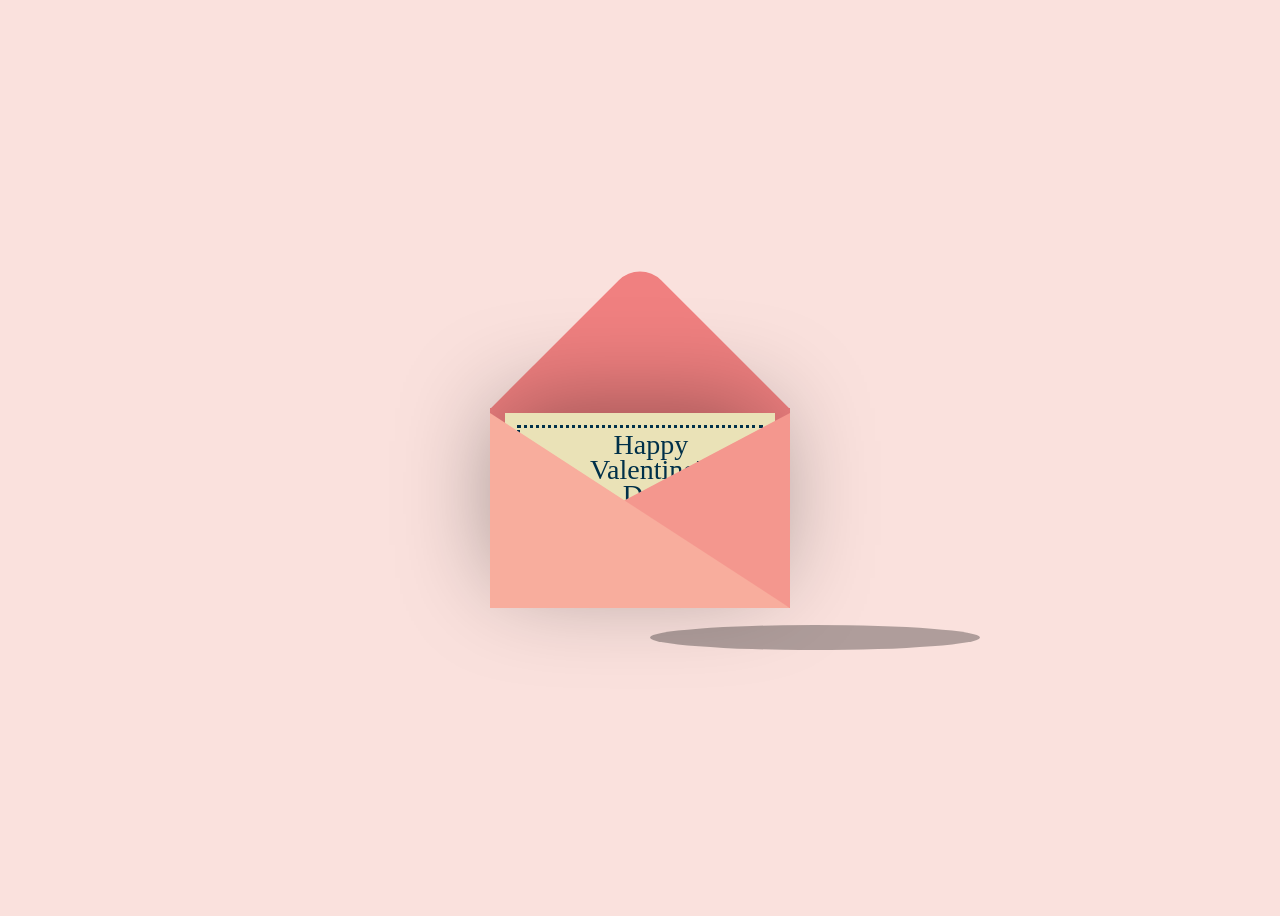
<file: index.html>
<!DOCTYPE html>
<html lang="en">

<head>
    <!-- coding by helpme_coder -->
    <meta charset="UTF-8">
    <meta name="viewport" content="width=device-width, initial-scale=1.0">
    <title>Valentines day card | @helpme_coder</title>
    <link rel="stylesheet" href="style.css">
    <script src="https://code.jquery.com/jquery-3.6.4.min.js"></script>

</head>

<body>
    <div class="container">
        <div class="valentines">
            <div class="envelope"></div>
            <div class="front"></div>
            <div class="card">
                <div class="text">Happy</br> Valentine's</br> Day!</div>
                <div class="heart"></div>
            </div>
        </div>
    </div>
    <div class="shadow"></div>
    </div>
    <script src="script.js"></script>
</body>

</html>
</file>
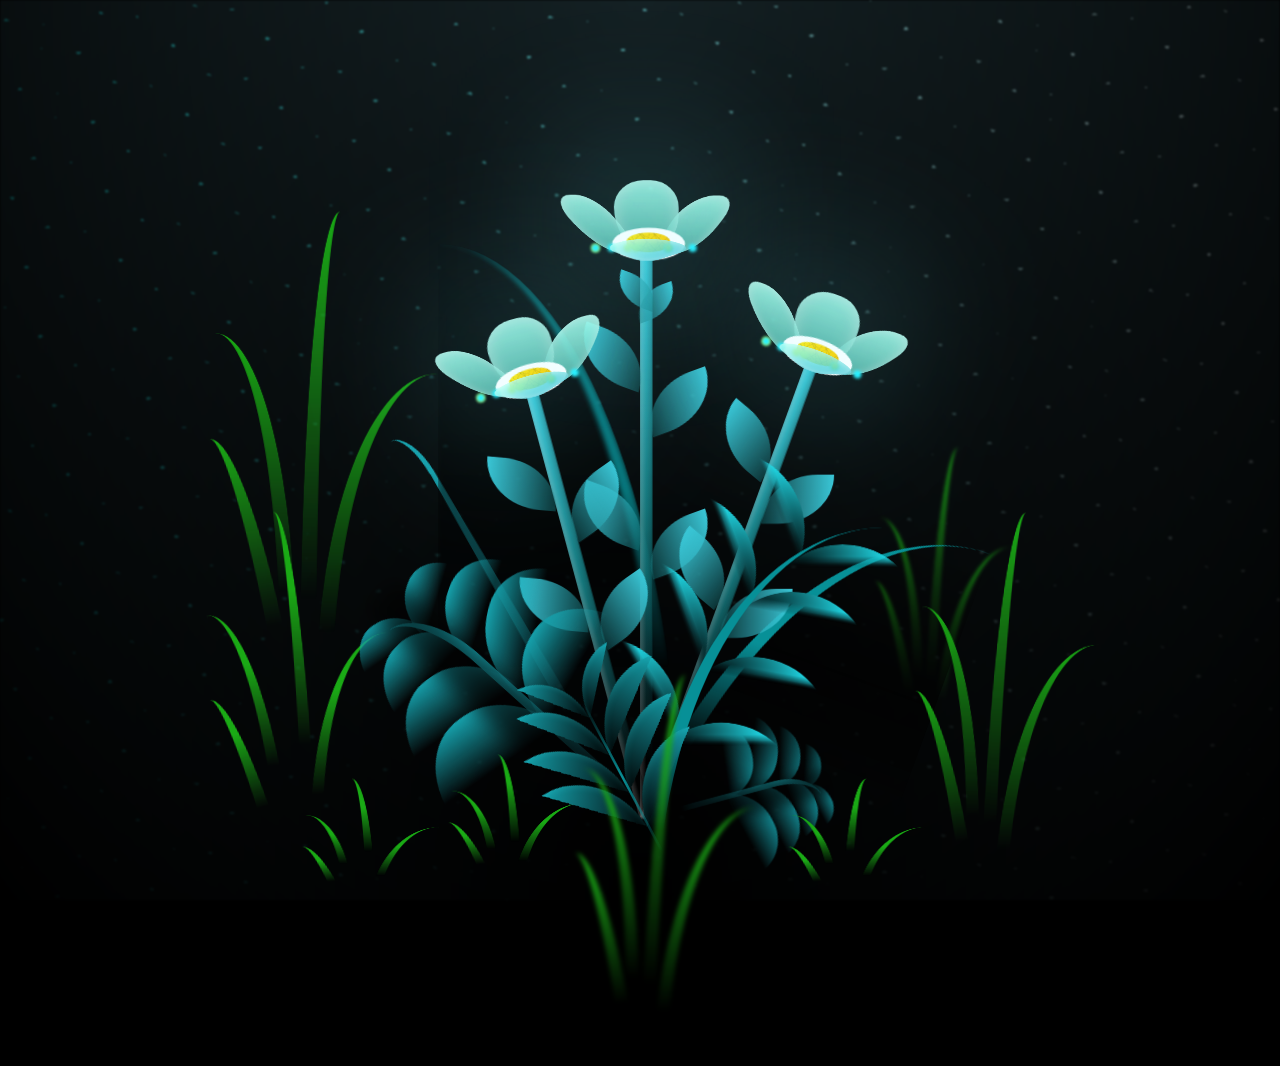
<file: flower.html>
<!DOCTYPE html>
<html lang="en">
<head>
    <meta charset="UTF-8">
    <meta http-equiv="X-UA-Compatible" content="IE=edge">
    <meta name="viewport" content="width=device-width, initial-scale=1.0">
    <link rel="stylesheet" href="css/main.css">
    <link rel="icon" href="img/flowers.png" type="image/x-icon">
    <title>Flowers 4 U</title>
</head>
<body class="container">

    <div class="night"></div>
    <div class="flowers">
      <div class="flower flower--1">
        <div class="flower__leafs flower__leafs--1">
          <div class="flower__leaf flower__leaf--1"></div>
          <div class="flower__leaf flower__leaf--2"></div>
          <div class="flower__leaf flower__leaf--3"></div>
          <div class="flower__leaf flower__leaf--4"></div>
          <div class="flower__white-circle"></div>
  
          <div class="flower__light flower__light--1"></div>
          <div class="flower__light flower__light--2"></div>
          <div class="flower__light flower__light--3"></div>
          <div class="flower__light flower__light--4"></div>
          <div class="flower__light flower__light--5"></div>
          <div class="flower__light flower__light--6"></div>
          <div class="flower__light flower__light--7"></div>
          <div class="flower__light flower__light--8"></div>
  
        </div>
        <div class="flower__line">
          <div class="flower__line__leaf flower__line__leaf--1"></div>
          <div class="flower__line__leaf flower__line__leaf--2"></div>
          <div class="flower__line__leaf flower__line__leaf--3"></div>
          <div class="flower__line__leaf flower__line__leaf--4"></div>
          <div class="flower__line__leaf flower__line__leaf--5"></div>
          <div class="flower__line__leaf flower__line__leaf--6"></div>
        </div>
      </div>
  
      <div class="flower flower--2">
        <div class="flower__leafs flower__leafs--2">
          <div class="flower__leaf flower__leaf--1"></div>
          <div class="flower__leaf flower__leaf--2"></div>
          <div class="flower__leaf flower__leaf--3"></div>
          <div class="flower__leaf flower__leaf--4"></div>
          <div class="flower__white-circle"></div>
  
          <div class="flower__light flower__light--1"></div>
          <div class="flower__light flower__light--2"></div>
          <div class="flower__light flower__light--3"></div>
          <div class="flower__light flower__light--4"></div>
          <div class="flower__light flower__light--5"></div>
          <div class="flower__light flower__light--6"></div>
          <div class="flower__light flower__light--7"></div>
          <div class="flower__light flower__light--8"></div>
  
        </div>
        <div class="flower__line">
          <div class="flower__line__leaf flower__line__leaf--1"></div>
          <div class="flower__line__leaf flower__line__leaf--2"></div>
          <div class="flower__line__leaf flower__line__leaf--3"></div>
          <div class="flower__line__leaf flower__line__leaf--4"></div>
        </div>
      </div>
  
      <div class="flower flower--3">
        <div class="flower__leafs flower__leafs--3">
          <div class="flower__leaf flower__leaf--1"></div>
          <div class="flower__leaf flower__leaf--2"></div>
          <div class="flower__leaf flower__leaf--3"></div>
          <div class="flower__leaf flower__leaf--4"></div>
          <div class="flower__white-circle"></div>
  
          <div class="flower__light flower__light--1"></div>
          <div class="flower__light flower__light--2"></div>
          <div class="flower__light flower__light--3"></div>
          <div class="flower__light flower__light--4"></div>
          <div class="flower__light flower__light--5"></div>
          <div class="flower__light flower__light--6"></div>
          <div class="flower__light flower__light--7"></div>
          <div class="flower__light flower__light--8"></div>
  
        </div>
        <div class="flower__line">
          <div class="flower__line__leaf flower__line__leaf--1"></div>
          <div class="flower__line__leaf flower__line__leaf--2"></div>
          <div class="flower__line__leaf flower__line__leaf--3"></div>
          <div class="flower__line__leaf flower__line__leaf--4"></div>
        </div>
      </div>
  
      <div class="grow-ans" style="--d:1.2s">
        <div class="flower__g-long">
          <div class="flower__g-long__top"></div>
          <div class="flower__g-long__bottom"></div>
        </div>
      </div>
  
      <div class="growing-grass">
        <div class="flower__grass flower__grass--1">
          <div class="flower__grass--top"></div>
          <div class="flower__grass--bottom"></div>
          <div class="flower__grass__leaf flower__grass__leaf--1"></div>
          <div class="flower__grass__leaf flower__grass__leaf--2"></div>
          <div class="flower__grass__leaf flower__grass__leaf--3"></div>
          <div class="flower__grass__leaf flower__grass__leaf--4"></div>
          <div class="flower__grass__leaf flower__grass__leaf--5"></div>
          <div class="flower__grass__leaf flower__grass__leaf--6"></div>
          <div class="flower__grass__leaf flower__grass__leaf--7"></div>
          <div class="flower__grass__leaf flower__grass__leaf--8"></div>
          <div class="flower__grass__overlay"></div>
        </div>
      </div>
  
      <div class="growing-grass">
        <div class="flower__grass flower__grass--2">
          <div class="flower__grass--top"></div>
          <div class="flower__grass--bottom"></div>
          <div class="flower__grass__leaf flower__grass__leaf--1"></div>
          <div class="flower__grass__leaf flower__grass__leaf--2"></div>
          <div class="flower__grass__leaf flower__grass__leaf--3"></div>
          <div class="flower__grass__leaf flower__grass__leaf--4"></div>
          <div class="flower__grass__leaf flower__grass__leaf--5"></div>
          <div class="flower__grass__leaf flower__grass__leaf--6"></div>
          <div class="flower__grass__leaf flower__grass__leaf--7"></div>
          <div class="flower__grass__leaf flower__grass__leaf--8"></div>
          <div class="flower__grass__overlay"></div>
        </div>
      </div>
  
      <div class="grow-ans" style="--d:2.4s">
        <div class="flower__g-right flower__g-right--1">
          <div class="leaf"></div>
        </div>
      </div>
  
      <div class="grow-ans" style="--d:2.8s">
        <div class="flower__g-right flower__g-right--2">
          <div class="leaf"></div>
        </div>
      </div>
  
      <div class="grow-ans" style="--d:2.8s">
        <div class="flower__g-front">
          <div class="flower__g-front__leaf-wrapper flower__g-front__leaf-wrapper--1">
            <div class="flower__g-front__leaf"></div>
          </div>
          <div class="flower__g-front__leaf-wrapper flower__g-front__leaf-wrapper--2">
            <div class="flower__g-front__leaf"></div>
          </div>
          <div class="flower__g-front__leaf-wrapper flower__g-front__leaf-wrapper--3">
            <div class="flower__g-front__leaf"></div>
          </div>
          <div class="flower__g-front__leaf-wrapper flower__g-front__leaf-wrapper--4">
            <div class="flower__g-front__leaf"></div>
          </div>
          <div class="flower__g-front__leaf-wrapper flower__g-front__leaf-wrapper--5">
            <div class="flower__g-front__leaf"></div>
          </div>
          <div class="flower__g-front__leaf-wrapper flower__g-front__leaf-wrapper--6">
            <div class="flower__g-front__leaf"></div>
          </div>
          <div class="flower__g-front__leaf-wrapper flower__g-front__leaf-wrapper--7">
            <div class="flower__g-front__leaf"></div>
          </div>
          <div class="flower__g-front__leaf-wrapper flower__g-front__leaf-wrapper--8">
            <div class="flower__g-front__leaf"></div>
          </div>
          <div class="flower__g-front__line"></div>
        </div>
      </div>
  
      <div class="grow-ans" style="--d:3.2s">
        <div class="flower__g-fr">
          <div class="leaf"></div>
          <div class="flower__g-fr__leaf flower__g-fr__leaf--1"></div>
          <div class="flower__g-fr__leaf flower__g-fr__leaf--2"></div>
          <div class="flower__g-fr__leaf flower__g-fr__leaf--3"></div>
          <div class="flower__g-fr__leaf flower__g-fr__leaf--4"></div>
          <div class="flower__g-fr__leaf flower__g-fr__leaf--5"></div>
          <div class="flower__g-fr__leaf flower__g-fr__leaf--6"></div>
          <div class="flower__g-fr__leaf flower__g-fr__leaf--7"></div>
          <div class="flower__g-fr__leaf flower__g-fr__leaf--8"></div>
        </div>
      </div>
  
      <div class="long-g long-g--0">
        <div class="grow-ans" style="--d:3s">
          <div class="leaf leaf--0"></div>
        </div>
        <div class="grow-ans" style="--d:2.2s">
          <div class="leaf leaf--1"></div>
        </div>
        <div class="grow-ans" style="--d:3.4s">
          <div class="leaf leaf--2"></div>
        </div>
        <div class="grow-ans" style="--d:3.6s">
          <div class="leaf leaf--3"></div>
        </div>
      </div>
  
      <div class="long-g long-g--1">
        <div class="grow-ans" style="--d:3.6s">
          <div class="leaf leaf--0"></div>
        </div>
        <div class="grow-ans" style="--d:3.8s">
          <div class="leaf leaf--1"></div>
        </div>
        <div class="grow-ans" style="--d:4s">
          <div class="leaf leaf--2"></div>
        </div>
        <div class="grow-ans" style="--d:4.2s">
          <div class="leaf leaf--3"></div>
        </div>
      </div>
  
      <div class="long-g long-g--2">
        <div class="grow-ans" style="--d:4s">
          <div class="leaf leaf--0"></div>
        </div>
        <div class="grow-ans" style="--d:4.2s">
          <div class="leaf leaf--1"></div>
        </div>
        <div class="grow-ans" style="--d:4.4s">
          <div class="leaf leaf--2"></div>
        </div>
        <div class="grow-ans" style="--d:4.6s">
          <div class="leaf leaf--3"></div>
        </div>
      </div>
  
      <div class="long-g long-g--3">
        <div class="grow-ans" style="--d:4s">
          <div class="leaf leaf--0"></div>
        </div>
        <div class="grow-ans" style="--d:4.2s">
          <div class="leaf leaf--1"></div>
        </div>
        <div class="grow-ans" style="--d:3s">
          <div class="leaf leaf--2"></div>
        </div>
        <div class="grow-ans" style="--d:3.6s">
          <div class="leaf leaf--3"></div>
        </div>
      </div>
  
      <div class="long-g long-g--4">
        <div class="grow-ans" style="--d:4s">
          <div class="leaf leaf--0"></div>
        </div>
        <div class="grow-ans" style="--d:4.2s">
          <div class="leaf leaf--1"></div>
        </div>
        <div class="grow-ans" style="--d:3s">
          <div class="leaf leaf--2"></div>
        </div>
        <div class="grow-ans" style="--d:3.6s">
          <div class="leaf leaf--3"></div>
        </div>
      </div>
  
      <div class="long-g long-g--5">
        <div class="grow-ans" style="--d:4s">
          <div class="leaf leaf--0"></div>
        </div>
        <div class="grow-ans" style="--d:4.2s">
          <div class="leaf leaf--1"></div>
        </div>
        <div class="grow-ans" style="--d:3s">
          <div class="leaf leaf--2"></div>
        </div>
        <div class="grow-ans" style="--d:3.6s">
          <div class="leaf leaf--3"></div>
        </div>
      </div>
  
      <div class="long-g long-g--6">
        <div class="grow-ans" style="--d:4.2s">
          <div class="leaf leaf--0"></div>
        </div>
        <div class="grow-ans" style="--d:4.4s">
          <div class="leaf leaf--1"></div>
        </div>
        <div class="grow-ans" style="--d:4.6s">
          <div class="leaf leaf--2"></div>
        </div>
        <div class="grow-ans" style="--d:4.8s">
          <div class="leaf leaf--3"></div>
        </div>
      </div>
  
      <div class="long-g long-g--7">
        <div class="grow-ans" style="--d:3s">
          <div class="leaf leaf--0"></div>
        </div>
        <div class="grow-ans" style="--d:3.2s">
          <div class="leaf leaf--1"></div>
        </div>
        <div class="grow-ans" style="--d:3.5s">
          <div class="leaf leaf--2"></div>
        </div>
        <div class="grow-ans" style="--d:3.6s">
          <div class="leaf leaf--3"></div>
        </div>
      </div>
    </div>
    <script src="main.js"></script>
  </body>
</html>
</file>
<file: style.css>
/* Set the colour and the position of the background and the elements */
body {
  display: flex;
  justify-content: center;
  align-items: center;
  height: 100vh;
  background-color: #fae1dd;
}

.container {
  position: relative;
}
.valentines {
  position: relative;
  top: 50px;
  cursor: pointer;
  animation: up 3s linear infinite;
}

/* Style the envelope and the card */
.envelope {
  position: relative;
  width: 300px;
  height: 200px;
  background-color: #f08080;
}

.envelope:before {
  background-color: #f08080;
  content: "";
  position: absolute;
  width: 212px;
  height: 212px;
  transform: rotate(45deg);
  top: -105px;
  left: 44px;
  border-radius: 30px 0 0 0;
}

.card {
  position: absolute;
  background-color: #eae2b7;
  width: 270px;
  height: 170px;
  top: 5px;
  left: 15px;
  box-shadow: -5px -5px 100px rgba(0, 0, 0, 0.4);
}

.card:before {
  content: "";
  position: absolute;
  border: 3px solid #003049;
  border-style: dotted;
  width: 240px;
  height: 140px;
  left: 12px;
  top: 12px;
}

.text {
  position: absolute;
  font-family:  'Brush Script MT', cursive;
  font-size: 28px;
  text-align: center;
  line-height: 25px;
  top: 19px;
  left: 85px;
  color: #003049;
}

.heart {
  background-color: #d62828;
  display: inline-block;
  height: 30px;
  margin: 0 10px;
  position: relative;
  top: 110px;
  left: 105px;
  transform: rotate(-45deg);
  width: 30px;
}

.heart:before,
.heart:after {
  content: "";
  background-color: #d62828;
  border-radius: 50%;
  height: 30px;
  position: absolute;
  width: 30px;
}

.heart:before {
  top: -15px;
  left: 0;
}

.heart:after {
  left: 15px;
  top: 0;
}
.front {
  position: absolute;
  border-right: 180px solid #f4978e;
  border-top: 95px solid transparent;
  border-bottom: 100px solid transparent;
  left: 120px;
  top: 5px;
  width: 0;
  height: 0;
  z-index: 10;
}

.front:before {
  position: absolute;
  content: "";
  border-left: 300px solid #f8ad9d;
  border-top: 195px solid transparent;
  left: -120px;
  top: -95px;
  width: 0;
  height: 0;
}

/* Add the shadow */
.shadow {
  position: absolute;
  width: 330px;
  height: 25px;
  border-radius: 50%;
  background-color: rgba(0, 0, 0, 0.3);
  bottom: 250px;
  left: 650px;
  animation: scale 3s linear infinite;
  z-index: -1;
}

/* To move the envelope up and down */
@keyframes up {
  0%,
  100% {
    transform: translateY(0);
  }
  50% {
    transform: translateY(-30px);
  }
}

/* to scale the shadow */
@keyframes scale {
  0%,
  100% {
    transform: scaleX(1);
  }
  50% {
    transform: scaleX(0.85);
  }
}
</file>
<file: css/main.css>
*,
*::after,
*::before {
  padding: 0;
  margin: 0;
  box-sizing: border-box;
}

:root {
  --dark-color: #000;
}

body {
  display: flex;
  align-items: flex-end;
  justify-content: center;
  min-height: 100vh;
  background-color: var(--dark-color);
  overflow: hidden;
  perspective: 1000px;
}

.night {
  position: fixed;
  left: 50%;
  top: 0;
  transform: translateX(-50%);
  width: 100%;
  height: 100%;
  filter: blur(0.1vmin);
  background-image: radial-gradient(ellipse at top, transparent 0%, var(--dark-color)), radial-gradient(ellipse at bottom, var(--dark-color), rgba(145, 233, 255, 0.2)), repeating-linear-gradient(220deg, rgb(0, 0, 0) 0px, rgb(0, 0, 0) 19px, transparent 19px, transparent 22px), repeating-linear-gradient(189deg, rgb(0, 0, 0) 0px, rgb(0, 0, 0) 19px, transparent 19px, transparent 22px), repeating-linear-gradient(148deg, rgb(0, 0, 0) 0px, rgb(0, 0, 0) 19px, transparent 19px, transparent 22px), linear-gradient(90deg, rgb(0, 255, 250), rgb(240, 240, 240));
}

.flowers {
  position: relative;
  transform: scale(0.9);
}

.flower {
  position: absolute;
  bottom: 10vmin;
  transform-origin: bottom center;
  z-index: 10;
  --fl-speed: 0.8s;
}
.flower--1 {
  -webkit-animation: moving-flower-1 4s linear infinite;
          animation: moving-flower-1 4s linear infinite;
}
.flower--1 .flower__line {
  height: 70vmin;
  -webkit-animation-delay: 0.3s;
          animation-delay: 0.3s;
}
.flower--1 .flower__line__leaf--1 {
  -webkit-animation: blooming-leaf-right var(--fl-speed) 1.6s backwards;
          animation: blooming-leaf-right var(--fl-speed) 1.6s backwards;
}
.flower--1 .flower__line__leaf--2 {
  -webkit-animation: blooming-leaf-right var(--fl-speed) 1.4s backwards;
          animation: blooming-leaf-right var(--fl-speed) 1.4s backwards;
}
.flower--1 .flower__line__leaf--3 {
  -webkit-animation: blooming-leaf-left var(--fl-speed) 1.2s backwards;
          animation: blooming-leaf-left var(--fl-speed) 1.2s backwards;
}
.flower--1 .flower__line__leaf--4 {
  -webkit-animation: blooming-leaf-left var(--fl-speed) 1s backwards;
          animation: blooming-leaf-left var(--fl-speed) 1s backwards;
}
.flower--1 .flower__line__leaf--5 {
  -webkit-animation: blooming-leaf-right var(--fl-speed) 1.8s backwards;
          animation: blooming-leaf-right var(--fl-speed) 1.8s backwards;
}
.flower--1 .flower__line__leaf--6 {
  -webkit-animation: blooming-leaf-left var(--fl-speed) 2s backwards;
          animation: blooming-leaf-left var(--fl-speed) 2s backwards;
}
.flower--2 {
  left: 50%;
  transform: rotate(20deg);
  -webkit-animation: moving-flower-2 4s linear infinite;
          animation: moving-flower-2 4s linear infinite;
}
.flower--2 .flower__line {
  height: 60vmin;
  -webkit-animation-delay: 0.6s;
          animation-delay: 0.6s;
}
.flower--2 .flower__line__leaf--1 {
  -webkit-animation: blooming-leaf-right var(--fl-speed) 1.9s backwards;
          animation: blooming-leaf-right var(--fl-speed) 1.9s backwards;
}
.flower--2 .flower__line__leaf--2 {
  -webkit-animation: blooming-leaf-right var(--fl-speed) 1.7s backwards;
          animation: blooming-leaf-right var(--fl-speed) 1.7s backwards;
}
.flower--2 .flower__line__leaf--3 {
  -webkit-animation: blooming-leaf-left var(--fl-speed) 1.5s backwards;
          animation: blooming-leaf-left var(--fl-speed) 1.5s backwards;
}
.flower--2 .flower__line__leaf--4 {
  -webkit-animation: blooming-leaf-left var(--fl-speed) 1.3s backwards;
          animation: blooming-leaf-left var(--fl-speed) 1.3s backwards;
}
.flower--3 {
  left: 50%;
  transform: rotate(-15deg);
  -webkit-animation: moving-flower-3 4s linear infinite;
          animation: moving-flower-3 4s linear infinite;
}
.flower--3 .flower__line {
  -webkit-animation-delay: 0.9s;
          animation-delay: 0.9s;
}
.flower--3 .flower__line__leaf--1 {
  -webkit-animation: blooming-leaf-right var(--fl-speed) 2.5s backwards;
          animation: blooming-leaf-right var(--fl-speed) 2.5s backwards;
}
.flower--3 .flower__line__leaf--2 {
  -webkit-animation: blooming-leaf-right var(--fl-speed) 2.3s backwards;
          animation: blooming-leaf-right var(--fl-speed) 2.3s backwards;
}
.flower--3 .flower__line__leaf--3 {
  -webkit-animation: blooming-leaf-left var(--fl-speed) 2.1s backwards;
          animation: blooming-leaf-left var(--fl-speed) 2.1s backwards;
}
.flower--3 .flower__line__leaf--4 {
  -webkit-animation: blooming-leaf-left var(--fl-speed) 1.9s backwards;
          animation: blooming-leaf-left var(--fl-speed) 1.9s backwards;
}
.flower__leafs {
  position: relative;
  -webkit-animation: blooming-flower 2s backwards;
          animation: blooming-flower 2s backwards;
}
.flower__leafs--1 {
  -webkit-animation-delay: 1.1s;
          animation-delay: 1.1s;
}
.flower__leafs--2 {
  -webkit-animation-delay: 1.4s;
          animation-delay: 1.4s;
}
.flower__leafs--3 {
  -webkit-animation-delay: 1.7s;
          animation-delay: 1.7s;
}
.flower__leafs::after {
  content: "";
  position: absolute;
  left: 0;
  top: 0;
  transform: translate(-50%, -100%);
  width: 8vmin;
  height: 8vmin;
  background-color: #6bf0ff;
  filter: blur(10vmin);
}
.flower__leaf {
  position: absolute;
  bottom: 0;
  left: 50%;
  width: 8vmin;
  height: 11vmin;
  border-radius: 51% 49% 47% 53%/44% 45% 55% 69%;
  background-color: #a7ffee;
  background-image: linear-gradient(to top, #54b8aa, #a7ffee);
  transform-origin: bottom center;
  opacity: 0.9;
  box-shadow: inset 0 0 2vmin rgba(255, 255, 255, 0.5);
}
.flower__leaf--1 {
  transform: translate(-10%, 1%) rotateY(40deg) rotateX(-50deg);
}
.flower__leaf--2 {
  transform: translate(-50%, -4%) rotateX(40deg);
}
.flower__leaf--3 {
  transform: translate(-90%, 0%) rotateY(45deg) rotateX(50deg);
}
.flower__leaf--4 {
  width: 8vmin;
  height: 8vmin;
  transform-origin: bottom left;
  border-radius: 4vmin 10vmin 4vmin 4vmin;
  transform: translate(0%, 18%) rotateX(70deg) rotate(-43deg);
  background-image: linear-gradient(to top, #39c6d6, #a7ffee);
  z-index: 1;
  opacity: 0.8;
}
.flower__white-circle {
  position: absolute;
  left: -3.5vmin;
  top: -3vmin;
  width: 9vmin;
  height: 4vmin;
  border-radius: 50%;
  background-color: #fff;
}
.flower__white-circle::after {
  content: "";
  position: absolute;
  left: 50%;
  top: 45%;
  transform: translate(-50%, -50%);
  width: 60%;
  height: 60%;
  border-radius: inherit;
  background-image: repeating-linear-gradient(135deg, rgba(0, 0, 0, 0.03) 0px, rgba(0, 0, 0, 0.03) 1px, transparent 1px, transparent 12px), repeating-linear-gradient(45deg, rgba(0, 0, 0, 0.03) 0px, rgba(0, 0, 0, 0.03) 1px, transparent 1px, transparent 12px), repeating-linear-gradient(67.5deg, rgba(0, 0, 0, 0.03) 0px, rgba(0, 0, 0, 0.03) 1px, transparent 1px, transparent 12px), repeating-linear-gradient(135deg, rgba(0, 0, 0, 0.03) 0px, rgba(0, 0, 0, 0.03) 1px, transparent 1px, transparent 12px), repeating-linear-gradient(45deg, rgba(0, 0, 0, 0.03) 0px, rgba(0, 0, 0, 0.03) 1px, transparent 1px, transparent 12px), repeating-linear-gradient(112.5deg, rgba(0, 0, 0, 0.03) 0px, rgba(0, 0, 0, 0.03) 1px, transparent 1px, transparent 12px), repeating-linear-gradient(112.5deg, rgba(0, 0, 0, 0.03) 0px, rgba(0, 0, 0, 0.03) 1px, transparent 1px, transparent 12px), repeating-linear-gradient(45deg, rgba(0, 0, 0, 0.03) 0px, rgba(0, 0, 0, 0.03) 1px, transparent 1px, transparent 12px), repeating-linear-gradient(22.5deg, rgba(0, 0, 0, 0.03) 0px, rgba(0, 0, 0, 0.03) 1px, transparent 1px, transparent 12px), repeating-linear-gradient(45deg, rgba(0, 0, 0, 0.03) 0px, rgba(0, 0, 0, 0.03) 1px, transparent 1px, transparent 12px), repeating-linear-gradient(22.5deg, rgba(0, 0, 0, 0.03) 0px, rgba(0, 0, 0, 0.03) 1px, transparent 1px, transparent 12px), repeating-linear-gradient(135deg, rgba(0, 0, 0, 0.03) 0px, rgba(0, 0, 0, 0.03) 1px, transparent 1px, transparent 12px), repeating-linear-gradient(157.5deg, rgba(0, 0, 0, 0.03) 0px, rgba(0, 0, 0, 0.03) 1px, transparent 1px, transparent 12px), repeating-linear-gradient(67.5deg, rgba(0, 0, 0, 0.03) 0px, rgba(0, 0, 0, 0.03) 1px, transparent 1px, transparent 12px), repeating-linear-gradient(67.5deg, rgba(0, 0, 0, 0.03) 0px, rgba(0, 0, 0, 0.03) 1px, transparent 1px, transparent 12px), linear-gradient(90deg, rgb(255, 235, 18), rgb(255, 206, 0));
}
.flower__line {
  height: 55vmin;
  width: 1.5vmin;
  background-image: linear-gradient(to left, rgba(0, 0, 0, 0.2), transparent, rgba(255, 255, 255, 0.2)), linear-gradient(to top, transparent 10%, #14757a, #39c6d6);
  box-shadow: inset 0 0 2px rgba(0, 0, 0, 0.5);
  -webkit-animation: grow-flower-tree 4s backwards;
          animation: grow-flower-tree 4s backwards;
}
.flower__line__leaf {
  --w: 7vmin;
  --h: calc(var(--w) + 2vmin);
  position: absolute;
  top: 20%;
  left: 90%;
  width: var(--w);
  height: var(--h);
  border-top-right-radius: var(--h);
  border-bottom-left-radius: var(--h);
  background-image: linear-gradient(to top, rgba(20, 117, 122, 0.4), #39c6d6);
}
.flower__line__leaf--1 {
  transform: rotate(70deg) rotateY(30deg);
}
.flower__line__leaf--2 {
  top: 45%;
  transform: rotate(70deg) rotateY(30deg);
}
.flower__line__leaf--3, .flower__line__leaf--4, .flower__line__leaf--6 {
  border-top-right-radius: 0;
  border-bottom-left-radius: 0;
  border-top-left-radius: var(--h);
  border-bottom-right-radius: var(--h);
  left: -460%;
  top: 12%;
  transform: rotate(-70deg) rotateY(30deg);
}
.flower__line__leaf--4 {
  top: 40%;
}
.flower__line__leaf--5 {
  top: 0;
  transform-origin: left;
  transform: rotate(70deg) rotateY(30deg) scale(0.6);
}
.flower__line__leaf--6 {
  top: -2%;
  left: -450%;
  transform-origin: right;
  transform: rotate(-70deg) rotateY(30deg) scale(0.6);
}
.flower__light {
  position: absolute;
  bottom: 0vmin;
  width: 1vmin;
  height: 1vmin;
  background-color: rgb(255, 251, 0);
  border-radius: 50%;
  filter: blur(0.2vmin);
  -webkit-animation: light-ans 4s linear infinite backwards;
          animation: light-ans 4s linear infinite backwards;
}
.flower__light:nth-child(odd) {
  background-color: #23f0ff;
}
.flower__light--1 {
  left: -2vmin;
  -webkit-animation-delay: 1s;
          animation-delay: 1s;
}
.flower__light--2 {
  left: 3vmin;
  -webkit-animation-delay: 0.5s;
          animation-delay: 0.5s;
}
.flower__light--3 {
  left: -6vmin;
  -webkit-animation-delay: 0.3s;
          animation-delay: 0.3s;
}
.flower__light--4 {
  left: 6vmin;
  -webkit-animation-delay: 0.9s;
          animation-delay: 0.9s;
}
.flower__light--5 {
  left: -1vmin;
  -webkit-animation-delay: 1.5s;
          animation-delay: 1.5s;
}
.flower__light--6 {
  left: -4vmin;
  -webkit-animation-delay: 3s;
          animation-delay: 3s;
}
.flower__light--7 {
  left: 3vmin;
  -webkit-animation-delay: 2s;
          animation-delay: 2s;
}
.flower__light--8 {
  left: -6vmin;
  -webkit-animation-delay: 3.5s;
          animation-delay: 3.5s;
}
.flower__grass {
  --c: #159faa;
  --line-w: 1.5vmin;
  position: absolute;
  bottom: 12vmin;
  left: -7vmin;
  display: flex;
  flex-direction: column;
  align-items: flex-end;
  z-index: 20;
  transform-origin: bottom center;
  transform: rotate(-48deg) rotateY(40deg);
}
.flower__grass--1 {
  -webkit-animation: moving-grass 2s linear infinite;
          animation: moving-grass 2s linear infinite;
}
.flower__grass--2 {
  left: 2vmin;
  bottom: 10vmin;
  transform: scale(0.5) rotate(75deg) rotateX(10deg) rotateY(-200deg);
  opacity: 0.8;
  z-index: 0;
  -webkit-animation: moving-grass--2 1.5s linear infinite;
          animation: moving-grass--2 1.5s linear infinite;
}
.flower__grass--top {
  width: 7vmin;
  height: 10vmin;
  border-top-right-radius: 100%;
  border-right: var(--line-w) solid var(--c);
  transform-origin: bottom center;
  transform: rotate(-2deg);
}
.flower__grass--bottom {
  margin-top: -2px;
  width: var(--line-w);
  height: 25vmin;
  background-image: linear-gradient(to top, transparent, var(--c));
}
.flower__grass__leaf {
  --size: 10vmin;
  position: absolute;
  width: calc(var(--size) * 2.1);
  height: var(--size);
  border-top-left-radius: var(--size);
  border-top-right-radius: var(--size);
  background-image: linear-gradient(to top, transparent, transparent 30%, var(--c));
  z-index: 100;
}
.flower__grass__leaf--1 {
  top: -6%;
  left: 30%;
  --size: 6vmin;
  transform: rotate(-20deg);
  -webkit-animation: growing-grass-ans--1 2s 2.6s backwards;
          animation: growing-grass-ans--1 2s 2.6s backwards;
}
@-webkit-keyframes growing-grass-ans--1 {
  0% {
    transform-origin: bottom left;
    transform: rotate(-20deg) scale(0);
  }
}
@keyframes growing-grass-ans--1 {
  0% {
    transform-origin: bottom left;
    transform: rotate(-20deg) scale(0);
  }
}
.flower__grass__leaf--2 {
  top: -5%;
  left: -110%;
  --size: 6vmin;
  transform: rotate(10deg);
  -webkit-animation: growing-grass-ans--2 2s 2.4s linear backwards;
          animation: growing-grass-ans--2 2s 2.4s linear backwards;
}
@-webkit-keyframes growing-grass-ans--2 {
  0% {
    transform-origin: bottom right;
    transform: rotate(10deg) scale(0);
  }
}
@keyframes growing-grass-ans--2 {
  0% {
    transform-origin: bottom right;
    transform: rotate(10deg) scale(0);
  }
}
.flower__grass__leaf--3 {
  top: 5%;
  left: 60%;
  --size: 8vmin;
  transform: rotate(-18deg) rotateX(-20deg);
  -webkit-animation: growing-grass-ans--3 2s 2.2s linear backwards;
          animation: growing-grass-ans--3 2s 2.2s linear backwards;
}
@-webkit-keyframes growing-grass-ans--3 {
  0% {
    transform-origin: bottom left;
    transform: rotate(-18deg) rotateX(-20deg) scale(0);
  }
}
@keyframes growing-grass-ans--3 {
  0% {
    transform-origin: bottom left;
    transform: rotate(-18deg) rotateX(-20deg) scale(0);
  }
}
.flower__grass__leaf--4 {
  top: 6%;
  left: -135%;
  --size: 8vmin;
  transform: rotate(2deg);
  -webkit-animation: growing-grass-ans--4 2s 2s linear backwards;
          animation: growing-grass-ans--4 2s 2s linear backwards;
}
@-webkit-keyframes growing-grass-ans--4 {
  0% {
    transform-origin: bottom right;
    transform: rotate(2deg) scale(0);
  }
}
@keyframes growing-grass-ans--4 {
  0% {
    transform-origin: bottom right;
    transform: rotate(2deg) scale(0);
  }
}
.flower__grass__leaf--5 {
  top: 20%;
  left: 60%;
  --size: 10vmin;
  transform: rotate(-24deg) rotateX(-20deg);
  -webkit-animation: growing-grass-ans--5 2s 1.8s linear backwards;
          animation: growing-grass-ans--5 2s 1.8s linear backwards;
}
@-webkit-keyframes growing-grass-ans--5 {
  0% {
    transform-origin: bottom left;
    transform: rotate(-24deg) rotateX(-20deg) scale(0);
  }
}
@keyframes growing-grass-ans--5 {
  0% {
    transform-origin: bottom left;
    transform: rotate(-24deg) rotateX(-20deg) scale(0);
  }
}
.flower__grass__leaf--6 {
  top: 22%;
  left: -180%;
  --size: 10vmin;
  transform: rotate(10deg);
  -webkit-animation: growing-grass-ans--6 2s 1.6s linear backwards;
          animation: growing-grass-ans--6 2s 1.6s linear backwards;
}
@-webkit-keyframes growing-grass-ans--6 {
  0% {
    transform-origin: bottom right;
    transform: rotate(10deg) scale(0);
  }
}
@keyframes growing-grass-ans--6 {
  0% {
    transform-origin: bottom right;
    transform: rotate(10deg) scale(0);
  }
}
.flower__grass__leaf--7 {
  top: 39%;
  left: 70%;
  --size: 10vmin;
  transform: rotate(-10deg);
  -webkit-animation: growing-grass-ans--7 2s 1.4s linear backwards;
          animation: growing-grass-ans--7 2s 1.4s linear backwards;
}
@-webkit-keyframes growing-grass-ans--7 {
  0% {
    transform-origin: bottom left;
    transform: rotate(-10deg) scale(0);
  }
}
@keyframes growing-grass-ans--7 {
  0% {
    transform-origin: bottom left;
    transform: rotate(-10deg) scale(0);
  }
}
.flower__grass__leaf--8 {
  top: 40%;
  left: -215%;
  --size: 11vmin;
  transform: rotate(10deg);
  -webkit-animation: growing-grass-ans--8 2s 1.2s linear backwards;
          animation: growing-grass-ans--8 2s 1.2s linear backwards;
}
@-webkit-keyframes growing-grass-ans--8 {
  0% {
    transform-origin: bottom right;
    transform: rotate(10deg) scale(0);
  }
}
@keyframes growing-grass-ans--8 {
  0% {
    transform-origin: bottom right;
    transform: rotate(10deg) scale(0);
  }
}
.flower__grass__overlay {
  position: absolute;
  top: -10%;
  right: 0%;
  width: 100%;
  height: 100%;
  background-color: rgba(0, 0, 0, 0.6);
  filter: blur(1.5vmin);
  z-index: 100;
}
.flower__g-long {
  --w: 2vmin;
  --h: 6vmin;
  --c: #159faa;
  position: absolute;
  bottom: 10vmin;
  left: -3vmin;
  transform-origin: bottom center;
  transform: rotate(-30deg) rotateY(-20deg);
  display: flex;
  flex-direction: column;
  align-items: flex-end;
  -webkit-animation: flower-g-long-ans 3s linear infinite;
          animation: flower-g-long-ans 3s linear infinite;
}
@-webkit-keyframes flower-g-long-ans {
  0%, 100% {
    transform: rotate(-30deg) rotateY(-20deg);
  }
  50% {
    transform: rotate(-32deg) rotateY(-20deg);
  }
}
@keyframes flower-g-long-ans {
  0%, 100% {
    transform: rotate(-30deg) rotateY(-20deg);
  }
  50% {
    transform: rotate(-32deg) rotateY(-20deg);
  }
}
.flower__g-long__top {
  top: calc(var(--h) * -1);
  width: calc(var(--w) + 1vmin);
  height: var(--h);
  border-top-right-radius: 100%;
  border-right: 0.7vmin solid var(--c);
  transform: translate(-0.7vmin, 1vmin);
}
.flower__g-long__bottom {
  width: var(--w);
  height: 50vmin;
  transform-origin: bottom center;
  background-image: linear-gradient(to top, transparent 30%, var(--c));
  box-shadow: inset 0 0 2px rgba(0, 0, 0, 0.5);
  -webkit-clip-path: polygon(35% 0, 65% 1%, 100% 100%, 0% 100%);
          clip-path: polygon(35% 0, 65% 1%, 100% 100%, 0% 100%);
}
.flower__g-right {
  position: absolute;
  bottom: 6vmin;
  left: -2vmin;
  transform-origin: bottom left;
  transform: rotate(20deg);
}
.flower__g-right .leaf {
  width: 30vmin;
  height: 50vmin;
  border-top-left-radius: 100%;
  border-left: 2vmin solid #079097;
  background-image: linear-gradient(to bottom, transparent, var(--dark-color) 60%);
  -webkit-mask-image: linear-gradient(to top, transparent 30%, #079097 60%);
}
.flower__g-right--1 {
  -webkit-animation: flower-g-right-ans 2.5s linear infinite;
          animation: flower-g-right-ans 2.5s linear infinite;
}
.flower__g-right--2 {
  left: 5vmin;
  transform: rotateY(-180deg);
  -webkit-animation: flower-g-right-ans--2 3s linear infinite;
          animation: flower-g-right-ans--2 3s linear infinite;
}
.flower__g-right--2 .leaf {
  height: 75vmin;
  filter: blur(0.3vmin);
  opacity: 0.8;
}
@-webkit-keyframes flower-g-right-ans {
  0%, 100% {
    transform: rotate(20deg);
  }
  50% {
    transform: rotate(24deg) rotateX(-20deg);
  }
}
@keyframes flower-g-right-ans {
  0%, 100% {
    transform: rotate(20deg);
  }
  50% {
    transform: rotate(24deg) rotateX(-20deg);
  }
}
@-webkit-keyframes flower-g-right-ans--2 {
  0%, 100% {
    transform: rotateY(-180deg) rotate(0deg) rotateX(-20deg);
  }
  50% {
    transform: rotateY(-180deg) rotate(6deg) rotateX(-20deg);
  }
}
@keyframes flower-g-right-ans--2 {
  0%, 100% {
    transform: rotateY(-180deg) rotate(0deg) rotateX(-20deg);
  }
  50% {
    transform: rotateY(-180deg) rotate(6deg) rotateX(-20deg);
  }
}
.flower__g-front {
  position: absolute;
  bottom: 6vmin;
  left: 2.5vmin;
  z-index: 100;
  transform-origin: bottom center;
  transform: rotate(-28deg) rotateY(30deg) scale(1.04);
  -webkit-animation: flower__g-front-ans 2s linear infinite;
          animation: flower__g-front-ans 2s linear infinite;
}
@-webkit-keyframes flower__g-front-ans {
  0%, 100% {
    transform: rotate(-28deg) rotateY(30deg) scale(1.04);
  }
  50% {
    transform: rotate(-35deg) rotateY(40deg) scale(1.04);
  }
}
@keyframes flower__g-front-ans {
  0%, 100% {
    transform: rotate(-28deg) rotateY(30deg) scale(1.04);
  }
  50% {
    transform: rotate(-35deg) rotateY(40deg) scale(1.04);
  }
}
.flower__g-front__line {
  width: 0.3vmin;
  height: 20vmin;
  background-image: linear-gradient(to top, transparent, #079097, transparent 100%);
  position: relative;
}
.flower__g-front__leaf-wrapper {
  position: absolute;
  top: 0;
  left: 0;
  transform-origin: bottom left;
  transform: rotate(10deg);
}
.flower__g-front__leaf-wrapper:nth-child(even) {
  left: 0vmin;
  transform: rotateY(-180deg) rotate(5deg);
  -webkit-animation: flower__g-front__leaf-left-ans 1s ease-in backwards;
          animation: flower__g-front__leaf-left-ans 1s ease-in backwards;
}
.flower__g-front__leaf-wrapper:nth-child(odd) {
  -webkit-animation: flower__g-front__leaf-ans 1s ease-in backwards;
          animation: flower__g-front__leaf-ans 1s ease-in backwards;
}
.flower__g-front__leaf-wrapper--1 {
  top: -8vmin;
  transform: scale(0.7);
  -webkit-animation: flower__g-front__leaf-ans 1s 5.5s ease-in backwards !important;
          animation: flower__g-front__leaf-ans 1s 5.5s ease-in backwards !important;
}
.flower__g-front__leaf-wrapper--2 {
  top: -8vmin;
  transform: rotateY(-180deg) scale(0.7) !important;
  -webkit-animation: flower__g-front__leaf-left-ans-2 1s 4.6s ease-in backwards !important;
          animation: flower__g-front__leaf-left-ans-2 1s 4.6s ease-in backwards !important;
}
.flower__g-front__leaf-wrapper--3 {
  top: -3vmin;
  -webkit-animation: flower__g-front__leaf-ans 1s 4.6s ease-in backwards;
          animation: flower__g-front__leaf-ans 1s 4.6s ease-in backwards;
}
.flower__g-front__leaf-wrapper--4 {
  top: -3vmin;
  transform: rotateY(-180deg) scale(0.9) !important;
  -webkit-animation: flower__g-front__leaf-left-ans-2 1s 4.6s ease-in backwards !important;
          animation: flower__g-front__leaf-left-ans-2 1s 4.6s ease-in backwards !important;
}
@-webkit-keyframes flower__g-front__leaf-left-ans-2 {
  0% {
    transform: rotateY(-180deg) scale(0);
  }
}
@keyframes flower__g-front__leaf-left-ans-2 {
  0% {
    transform: rotateY(-180deg) scale(0);
  }
}
.flower__g-front__leaf-wrapper--5, .flower__g-front__leaf-wrapper--6 {
  top: 2vmin;
}
.flower__g-front__leaf-wrapper--7, .flower__g-front__leaf-wrapper--8 {
  top: 6.5vmin;
}
.flower__g-front__leaf-wrapper--2 {
  -webkit-animation-delay: 5.2s !important;
          animation-delay: 5.2s !important;
}
.flower__g-front__leaf-wrapper--3 {
  -webkit-animation-delay: 4.9s !important;
          animation-delay: 4.9s !important;
}
.flower__g-front__leaf-wrapper--5 {
  -webkit-animation-delay: 4.3s !important;
          animation-delay: 4.3s !important;
}
.flower__g-front__leaf-wrapper--6 {
  -webkit-animation-delay: 4.1s !important;
          animation-delay: 4.1s !important;
}
.flower__g-front__leaf-wrapper--7 {
  -webkit-animation-delay: 3.8s !important;
          animation-delay: 3.8s !important;
}
.flower__g-front__leaf-wrapper--8 {
  -webkit-animation-delay: 3.5s !important;
          animation-delay: 3.5s !important;
}
@-webkit-keyframes flower__g-front__leaf-ans {
  0% {
    transform: rotate(10deg) scale(0);
  }
}
@keyframes flower__g-front__leaf-ans {
  0% {
    transform: rotate(10deg) scale(0);
  }
}
@-webkit-keyframes flower__g-front__leaf-left-ans {
  0% {
    transform: rotateY(-180deg) rotate(5deg) scale(0);
  }
}
@keyframes flower__g-front__leaf-left-ans {
  0% {
    transform: rotateY(-180deg) rotate(5deg) scale(0);
  }
}
.flower__g-front__leaf {
  width: 10vmin;
  height: 10vmin;
  border-radius: 100% 0% 0% 100%/100% 100% 0% 0%;
  box-shadow: inset 0 2px 1vmin hsla(184deg, 97%, 58%, 0.2);
  background-image: linear-gradient(to bottom left, transparent, var(--dark-color)), linear-gradient(to bottom right, #159faa 50%, transparent 50%, transparent);
  -webkit-mask-image: linear-gradient(to bottom right, #159faa 50%, transparent 50%, transparent);
  mask-image: linear-gradient(to bottom right, #159faa 50%, transparent 50%, transparent);
}
.flower__g-fr {
  position: absolute;
  bottom: -4vmin;
  left: vmin;
  transform-origin: bottom left;
  z-index: 10;
  -webkit-animation: flower__g-fr-ans 2s linear infinite;
          animation: flower__g-fr-ans 2s linear infinite;
}
@-webkit-keyframes flower__g-fr-ans {
  0%, 100% {
    transform: rotate(2deg);
  }
  50% {
    transform: rotate(4deg);
  }
}
@keyframes flower__g-fr-ans {
  0%, 100% {
    transform: rotate(2deg);
  }
  50% {
    transform: rotate(4deg);
  }
}
.flower__g-fr .leaf {
  width: 30vmin;
  height: 50vmin;
  border-top-left-radius: 100%;
  border-left: 2vmin solid #079097;
  -webkit-mask-image: linear-gradient(to top, transparent 25%, #079097 50%);
  position: relative;
  z-index: 1;
}
.flower__g-fr__leaf {
  position: absolute;
  top: 0;
  left: 0;
  width: 10vmin;
  height: 10vmin;
  border-radius: 100% 0% 0% 100%/100% 100% 0% 0%;
  box-shadow: inset 0 2px 1vmin hsla(184deg, 97%, 58%, 0.2);
  background-image: linear-gradient(to bottom left, transparent, var(--dark-color) 98%), linear-gradient(to bottom right, #23f0ff 45%, transparent 50%, transparent);
  -webkit-mask-image: linear-gradient(135deg, #159faa 40%, transparent 50%, transparent);
}
.flower__g-fr__leaf--1 {
  left: 20vmin;
  transform: rotate(45deg);
  -webkit-animation: flower__g-fr-leaft-ans-1 0.5s 5.2s linear backwards;
          animation: flower__g-fr-leaft-ans-1 0.5s 5.2s linear backwards;
}
@-webkit-keyframes flower__g-fr-leaft-ans-1 {
  0% {
    transform-origin: left;
    transform: rotate(45deg) scale(0);
  }
}
@keyframes flower__g-fr-leaft-ans-1 {
  0% {
    transform-origin: left;
    transform: rotate(45deg) scale(0);
  }
}
.flower__g-fr__leaf--2 {
  left: 12vmin;
  top: -7vmin;
  transform: rotate(25deg) rotateY(-180deg);
  -webkit-animation: flower__g-fr-leaft-ans-6 0.5s 5s linear backwards;
          animation: flower__g-fr-leaft-ans-6 0.5s 5s linear backwards;
}
.flower__g-fr__leaf--3 {
  left: 15vmin;
  top: 6vmin;
  transform: rotate(55deg);
  -webkit-animation: flower__g-fr-leaft-ans-5 0.5s 4.8s linear backwards;
          animation: flower__g-fr-leaft-ans-5 0.5s 4.8s linear backwards;
}
.flower__g-fr__leaf--4 {
  left: 6vmin;
  top: -2vmin;
  transform: rotate(25deg) rotateY(-180deg);
  -webkit-animation: flower__g-fr-leaft-ans-6 0.5s 4.6s linear backwards;
          animation: flower__g-fr-leaft-ans-6 0.5s 4.6s linear backwards;
}
.flower__g-fr__leaf--5 {
  left: 10vmin;
  top: 14vmin;
  transform: rotate(55deg);
  -webkit-animation: flower__g-fr-leaft-ans-5 0.5s 4.4s linear backwards;
          animation: flower__g-fr-leaft-ans-5 0.5s 4.4s linear backwards;
}
@-webkit-keyframes flower__g-fr-leaft-ans-5 {
  0% {
    transform-origin: left;
    transform: rotate(55deg) scale(0);
  }
}
@keyframes flower__g-fr-leaft-ans-5 {
  0% {
    transform-origin: left;
    transform: rotate(55deg) scale(0);
  }
}
.flower__g-fr__leaf--6 {
  left: 0vmin;
  top: 6vmin;
  transform: rotate(25deg) rotateY(-180deg);
  -webkit-animation: flower__g-fr-leaft-ans-6 0.5s 4.2s linear backwards;
          animation: flower__g-fr-leaft-ans-6 0.5s 4.2s linear backwards;
}
@-webkit-keyframes flower__g-fr-leaft-ans-6 {
  0% {
    transform-origin: right;
    transform: rotate(25deg) rotateY(-180deg) scale(0);
  }
}
@keyframes flower__g-fr-leaft-ans-6 {
  0% {
    transform-origin: right;
    transform: rotate(25deg) rotateY(-180deg) scale(0);
  }
}
.flower__g-fr__leaf--7 {
  left: 5vmin;
  top: 22vmin;
  transform: rotate(45deg);
  -webkit-animation: flower__g-fr-leaft-ans-7 0.5s 4s linear backwards;
          animation: flower__g-fr-leaft-ans-7 0.5s 4s linear backwards;
}
@-webkit-keyframes flower__g-fr-leaft-ans-7 {
  0% {
    transform-origin: left;
    transform: rotate(45deg) scale(0);
  }
}
@keyframes flower__g-fr-leaft-ans-7 {
  0% {
    transform-origin: left;
    transform: rotate(45deg) scale(0);
  }
}
.flower__g-fr__leaf--8 {
  left: -4vmin;
  top: 15vmin;
  transform: rotate(15deg) rotateY(-180deg);
  -webkit-animation: flower__g-fr-leaft-ans-8 0.5s 3.8s linear backwards;
          animation: flower__g-fr-leaft-ans-8 0.5s 3.8s linear backwards;
}
@-webkit-keyframes flower__g-fr-leaft-ans-8 {
  0% {
    transform-origin: right;
    transform: rotate(15deg) rotateY(-180deg) scale(0);
  }
}
@keyframes flower__g-fr-leaft-ans-8 {
  0% {
    transform-origin: right;
    transform: rotate(15deg) rotateY(-180deg) scale(0);
  }
}

.long-g {
  position: absolute;
  bottom: 25vmin;
  left: -42vmin;
  transform-origin: bottom left;
}
.long-g--1 {
  bottom: 0vmin;
  transform: scale(0.8) rotate(-5deg);
}
.long-g--1 .leaf {
  -webkit-mask-image: linear-gradient(to top, transparent 40%, #079097 80%) !important;
}
.long-g--1 .leaf--1 {
  --w: 5vmin;
  --h: 60vmin;
  left: -2vmin;
  transform: rotate(3deg) rotateY(-180deg);
}
.long-g--2, .long-g--3 {
  bottom: -3vmin;
  left: -35vmin;
  transform-origin: center;
  transform: scale(0.6) rotateX(60deg);
}
.long-g--2 .leaf, .long-g--3 .leaf {
  -webkit-mask-image: linear-gradient(to top, transparent 50%, #079097 80%) !important;
}
.long-g--2 .leaf--1, .long-g--3 .leaf--1 {
  left: -1vmin;
  transform: rotateY(-180deg);
}
.long-g--3 {
  left: -17vmin;
  bottom: 0vmin;
}
.long-g--3 .leaf {
  -webkit-mask-image: linear-gradient(to top, transparent 40%, #079097 80%) !important;
}
.long-g--4 {
  left: 25vmin;
  bottom: -3vmin;
  transform-origin: center;
  transform: scale(0.6) rotateX(60deg);
}
.long-g--4 .leaf {
  -webkit-mask-image: linear-gradient(to top, transparent 50%, #079097 80%) !important;
}
.long-g--5 {
  left: 42vmin;
  bottom: 0vmin;
  transform: scale(0.8) rotate(2deg);
}
.long-g--6 {
  left: 0vmin;
  bottom: -20vmin;
  z-index: 100;
  filter: blur(0.3vmin);
  transform: scale(0.8) rotate(2deg);
}
.long-g--7 {
  left: 35vmin;
  bottom: 20vmin;
  z-index: -1;
  filter: blur(0.3vmin);
  transform: scale(0.6) rotate(2deg);
  opacity: 0.7;
}
.long-g .leaf {
  --w: 15vmin;
  --h: 40vmin;
  --c: #1aaa15;
  position: absolute;
  bottom: 0;
  width: var(--w);
  height: var(--h);
  border-top-left-radius: 100%;
  border-left: 2vmin solid var(--c);
  -webkit-mask-image: linear-gradient(to top, transparent 20%, var(--dark-color));
  transform-origin: bottom center;
}
.long-g .leaf--0 {
  left: 2vmin;
  -webkit-animation: leaf-ans-1 4s linear infinite;
          animation: leaf-ans-1 4s linear infinite;
}
.long-g .leaf--1 {
  --w: 5vmin;
  --h: 60vmin;
  -webkit-animation: leaf-ans-1 4s linear infinite;
          animation: leaf-ans-1 4s linear infinite;
}
.long-g .leaf--2 {
  --w: 10vmin;
  --h: 40vmin;
  left: -0.5vmin;
  bottom: 5vmin;
  transform-origin: bottom left;
  transform: rotateY(-180deg);
  -webkit-animation: leaf-ans-2 3s linear infinite;
          animation: leaf-ans-2 3s linear infinite;
}
.long-g .leaf--3 {
  --w: 5vmin;
  --h: 30vmin;
  left: -1vmin;
  bottom: 3.2vmin;
  transform-origin: bottom left;
  transform: rotate(-10deg) rotateY(-180deg);
  -webkit-animation: leaf-ans-3 3s linear infinite;
          animation: leaf-ans-3 3s linear infinite;
}

@-webkit-keyframes leaf-ans-1 {
  0%, 100% {
    transform: rotate(-5deg) scale(1);
  }
  50% {
    transform: rotate(5deg) scale(1.1);
  }
}

@keyframes leaf-ans-1 {
  0%, 100% {
    transform: rotate(-5deg) scale(1);
  }
  50% {
    transform: rotate(5deg) scale(1.1);
  }
}
@-webkit-keyframes leaf-ans-2 {
  0%, 100% {
    transform: rotateY(-180deg) rotate(5deg);
  }
  50% {
    transform: rotateY(-180deg) rotate(0deg) scale(1.1);
  }
}
@keyframes leaf-ans-2 {
  0%, 100% {
    transform: rotateY(-180deg) rotate(5deg);
  }
  50% {
    transform: rotateY(-180deg) rotate(0deg) scale(1.1);
  }
}
@-webkit-keyframes leaf-ans-3 {
  0%, 100% {
    transform: rotate(-10deg) rotateY(-180deg);
  }
  50% {
    transform: rotate(-20deg) rotateY(-180deg);
  }
}
@keyframes leaf-ans-3 {
  0%, 100% {
    transform: rotate(-10deg) rotateY(-180deg);
  }
  50% {
    transform: rotate(-20deg) rotateY(-180deg);
  }
}
.grow-ans {
  -webkit-animation: grow-ans 2s var(--d) backwards;
          animation: grow-ans 2s var(--d) backwards;
}

@-webkit-keyframes grow-ans {
  0% {
    transform: scale(0);
    opacity: 0;
  }
}

@keyframes grow-ans {
  0% {
    transform: scale(0);
    opacity: 0;
  }
}
@-webkit-keyframes light-ans {
  0% {
    opacity: 0;
    transform: translateY(0vmin);
  }
  25% {
    opacity: 1;
    transform: translateY(-5vmin) translateX(-2vmin);
  }
  50% {
    opacity: 1;
    transform: translateY(-15vmin) translateX(2vmin);
    filter: blur(0.2vmin);
  }
  75% {
    transform: translateY(-20vmin) translateX(-2vmin);
    filter: blur(0.2vmin);
  }
  100% {
    transform: translateY(-30vmin);
    opacity: 0;
    filter: blur(1vmin);
  }
}
@keyframes light-ans {
  0% {
    opacity: 0;
    transform: translateY(0vmin);
  }
  25% {
    opacity: 1;
    transform: translateY(-5vmin) translateX(-2vmin);
  }
  50% {
    opacity: 1;
    transform: translateY(-15vmin) translateX(2vmin);
    filter: blur(0.2vmin);
  }
  75% {
    transform: translateY(-20vmin) translateX(-2vmin);
    filter: blur(0.2vmin);
  }
  100% {
    transform: translateY(-30vmin);
    opacity: 0;
    filter: blur(1vmin);
  }
}
@-webkit-keyframes moving-flower-1 {
  0%, 100% {
    transform: rotate(2deg);
  }
  50% {
    transform: rotate(-2deg);
  }
}
@keyframes moving-flower-1 {
  0%, 100% {
    transform: rotate(2deg);
  }
  50% {
    transform: rotate(-2deg);
  }
}
@-webkit-keyframes moving-flower-2 {
  0%, 100% {
    transform: rotate(18deg);
  }
  50% {
    transform: rotate(14deg);
  }
}
@keyframes moving-flower-2 {
  0%, 100% {
    transform: rotate(18deg);
  }
  50% {
    transform: rotate(14deg);
  }
}
@-webkit-keyframes moving-flower-3 {
  0%, 100% {
    transform: rotate(-18deg);
  }
  50% {
    transform: rotate(-20deg) rotateY(-10deg);
  }
}
@keyframes moving-flower-3 {
  0%, 100% {
    transform: rotate(-18deg);
  }
  50% {
    transform: rotate(-20deg) rotateY(-10deg);
  }
}
@-webkit-keyframes blooming-leaf-right {
  0% {
    transform-origin: left;
    transform: rotate(70deg) rotateY(30deg) scale(0);
  }
}
@keyframes blooming-leaf-right {
  0% {
    transform-origin: left;
    transform: rotate(70deg) rotateY(30deg) scale(0);
  }
}
@-webkit-keyframes blooming-leaf-left {
  0% {
    transform-origin: right;
    transform: rotate(-70deg) rotateY(30deg) scale(0);
  }
}
@keyframes blooming-leaf-left {
  0% {
    transform-origin: right;
    transform: rotate(-70deg) rotateY(30deg) scale(0);
  }
}
@-webkit-keyframes grow-flower-tree {
  0% {
    height: 0;
    border-radius: 1vmin;
  }
}
@keyframes grow-flower-tree {
  0% {
    height: 0;
    border-radius: 1vmin;
  }
}
@-webkit-keyframes blooming-flower {
  0% {
    transform: scale(0);
  }
}
@keyframes blooming-flower {
  0% {
    transform: scale(0);
  }
}
@-webkit-keyframes moving-grass {
  0%, 100% {
    transform: rotate(-48deg) rotateY(40deg);
  }
  50% {
    transform: rotate(-50deg) rotateY(40deg);
  }
}
@keyframes moving-grass {
  0%, 100% {
    transform: rotate(-48deg) rotateY(40deg);
  }
  50% {
    transform: rotate(-50deg) rotateY(40deg);
  }
}
@-webkit-keyframes moving-grass--2 {
  0%, 100% {
    transform: scale(0.5) rotate(75deg) rotateX(10deg) rotateY(-200deg);
  }
  50% {
    transform: scale(0.5) rotate(79deg) rotateX(10deg) rotateY(-200deg);
  }
}
@keyframes moving-grass--2 {
  0%, 100% {
    transform: scale(0.5) rotate(75deg) rotateX(10deg) rotateY(-200deg);
  }
  50% {
    transform: scale(0.5) rotate(79deg) rotateX(10deg) rotateY(-200deg);
  }
}
.growing-grass {
  -webkit-animation: growing-grass-ans 1s 2s backwards;
          animation: growing-grass-ans 1s 2s backwards;
}

@-webkit-keyframes growing-grass-ans {
  0% {
    transform: scale(0);
  }
}

@keyframes growing-grass-ans {
  0% {
    transform: scale(0);
  }
}
.container * {
  -webkit-animation-play-state: paused !important;
          animation-play-state: paused !important;
}/*# sourceMappingURL=main.css.map */
</file>
